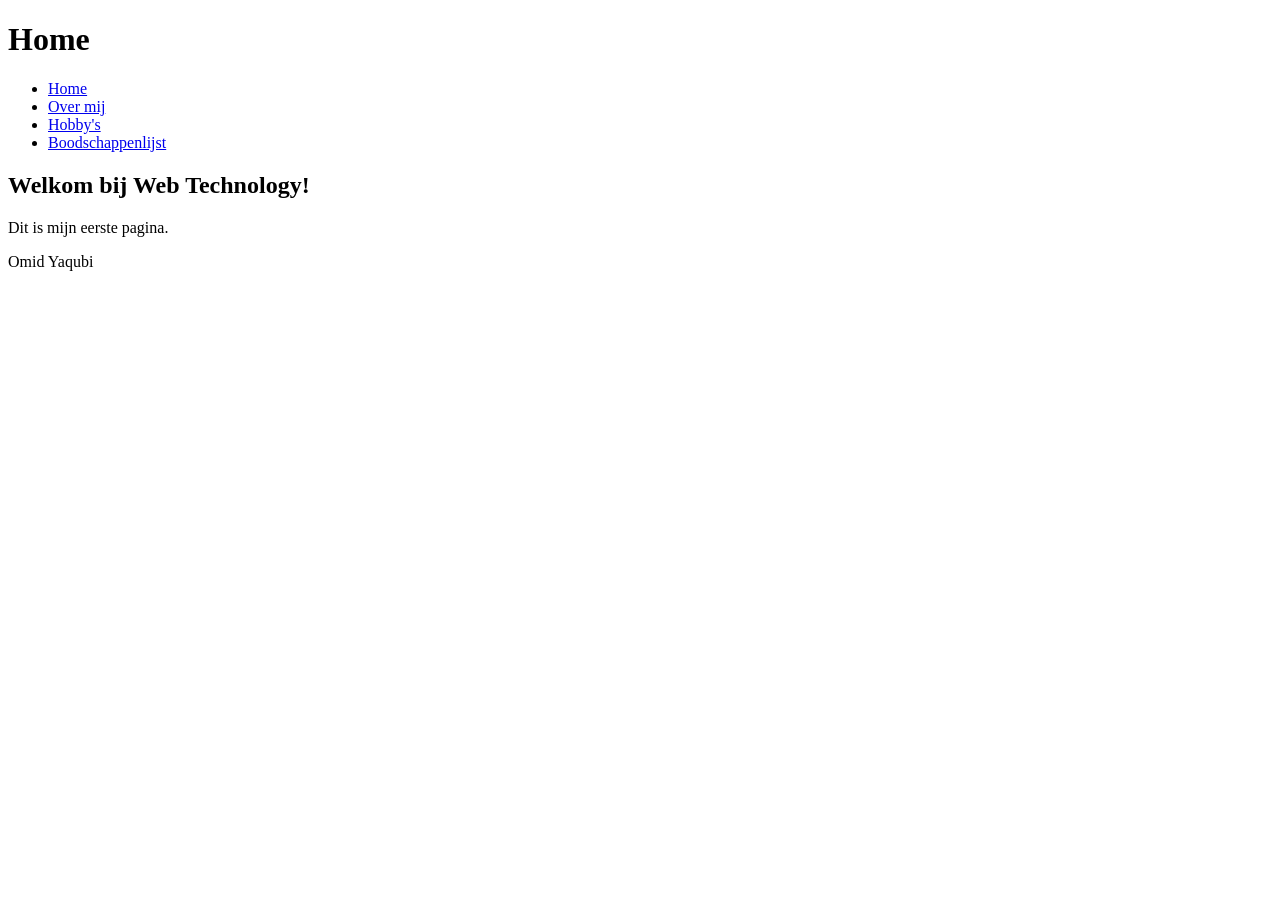
<file: labo-01/index.html>
<!DOCTYPE html>
<html lang="en">

<head>
    <meta charset="UTF-8">
    <meta name="viewport" content="width=device-width, initial-scale=1.0">
    <title>Mijn eerste pagina</title>
</head>

<body>
     <header>
        <h1>Home</h1>
        <nav>
            <ul>
                <li><a href="index.html">Home</a></li>
                <li><a href="over-mij.html">Over mij</a></li>
                <li><a href="hobby.html">Hobby's</a></li>
                <li><a href="boodschappen.html">Boodschappenlijst</a></li>
            </ul>
        </nav>
    </header>

    <h2>Welkom bij Web Technology!</h2>
    <p>Dit is mijn eerste pagina.</p>

    <footer>
        <p>Omid Yaqubi</p>
    </footer>
</body>

</html>
</file>
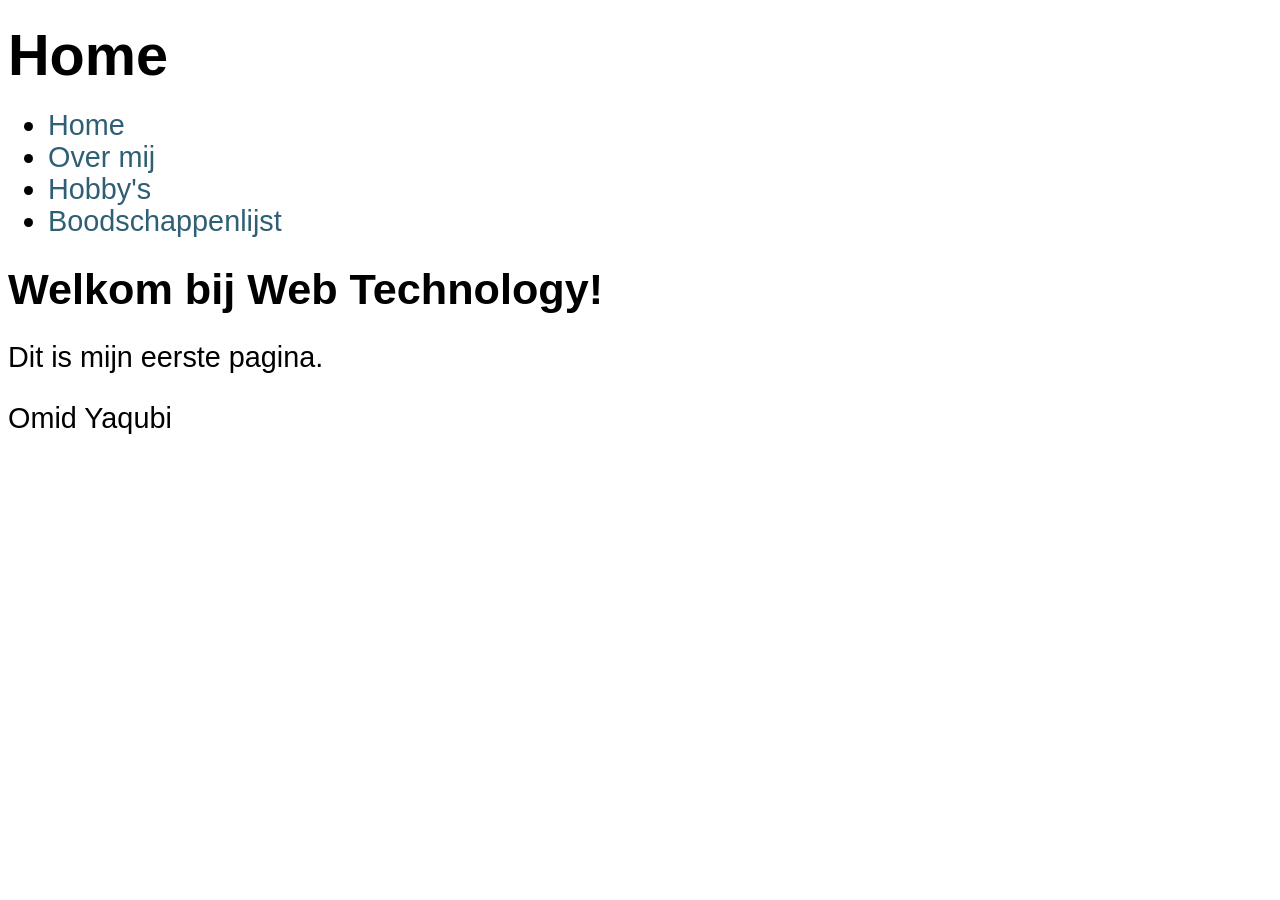
<file: site/index.html>
<!DOCTYPE html>
<html lang="en">

<head>
    <meta charset="UTF-8">
    <meta name="viewport" content="width=device-width, initial-scale=1.0">
    <link rel="stylesheet" href="css/stijl.css">
    <title>Mijn eerste pagina</title>
</head>

<body>
     <header>
        <h1>Home</h1>
        <nav>
            <ul>
                <li><a href="index.html">Home</a></li>
                <li><a href="over-mij.html">Over mij</a></li>
                <li><a href="hobby.html">Hobby's</a></li>
                <li><a href="boodschappen.html">Boodschappenlijst</a></li>
            </ul>
        </nav>
    </header>

    <h2>Welkom bij Web Technology!</h2>
    <p>Dit is mijn eerste pagina.</p>

    <footer>
        <p>Omid Yaqubi</p>
    </footer>
</body>

</html>
</file>
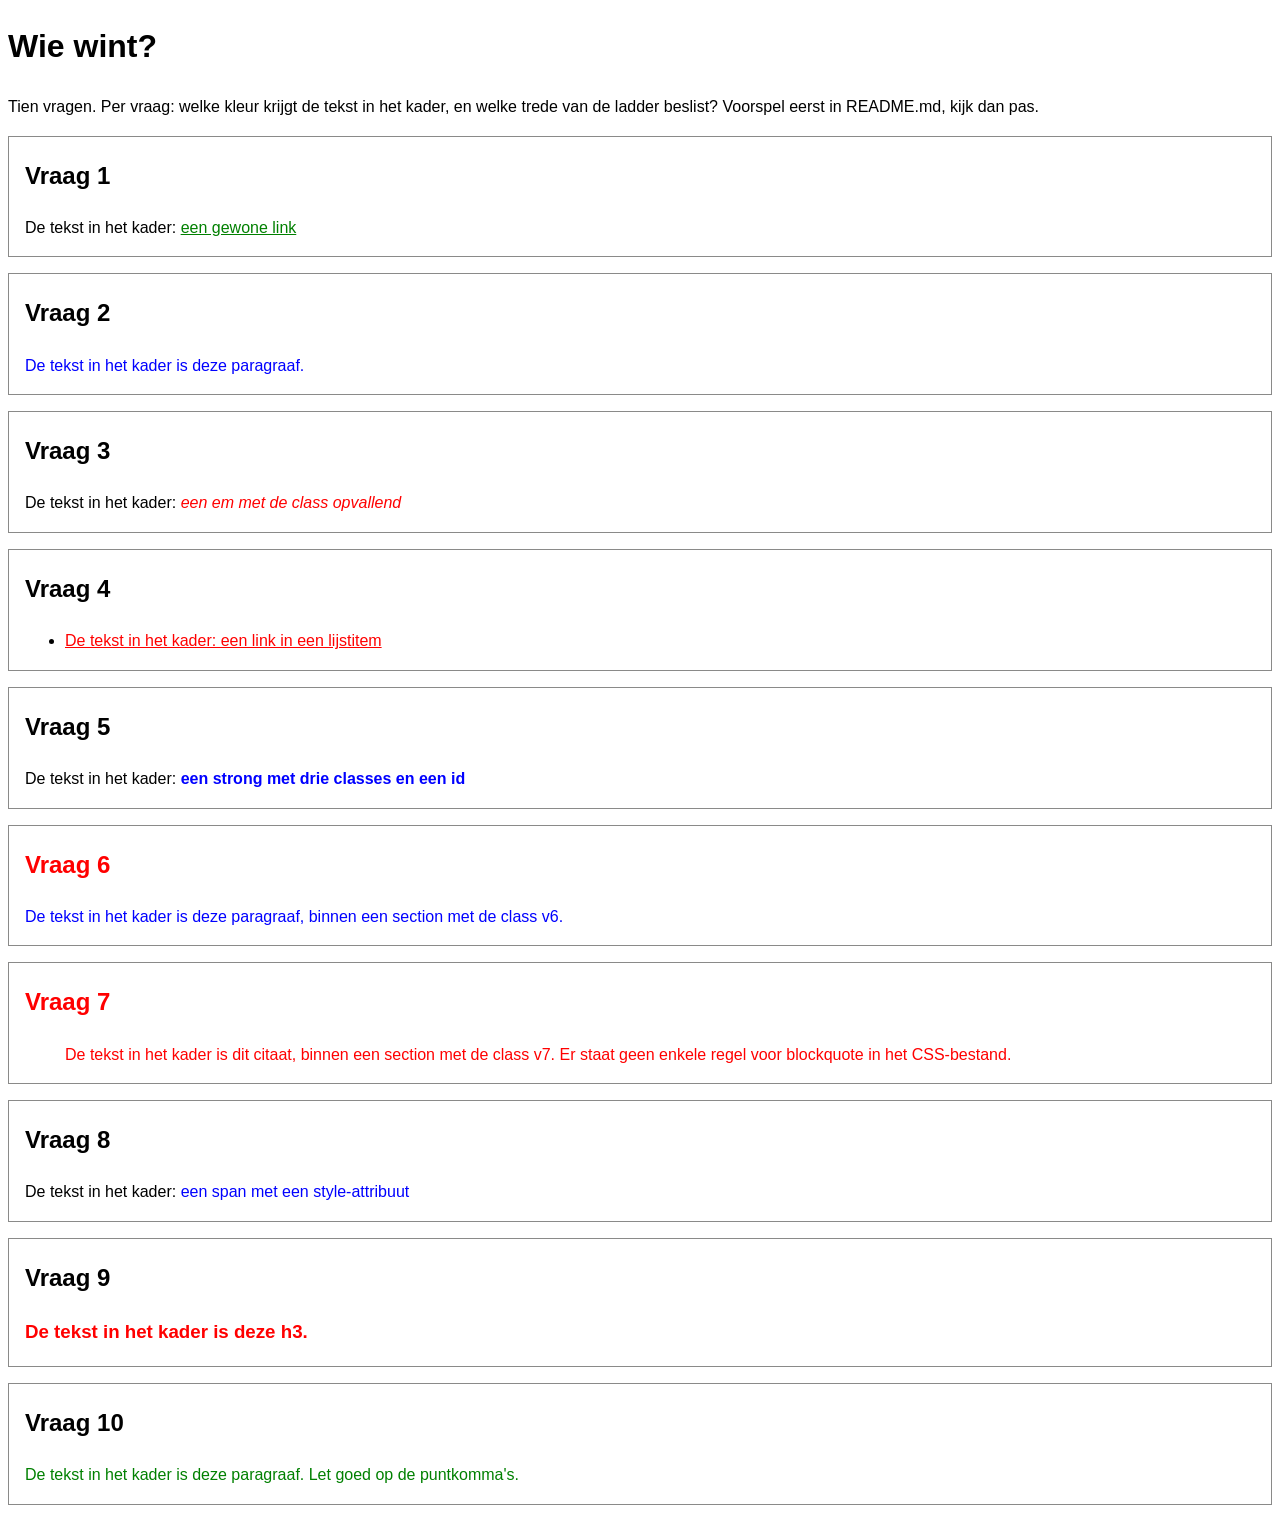
<file: labo-02/cascade/index.html>
<!-- index.html - oefening 3: voorspel, dan kijk. Wijzig dit bestand niet. -->
<!doctype html>
<html lang="nl">
  <head>
    <meta charset="utf-8">
    <meta name="viewport" content="width=device-width, initial-scale=1">
    <title>Wie wint? Tien vragen over de cascade</title>
    <link rel="stylesheet" href="css/stijl.css">
  </head>
  <body>
    <h1>Wie wint?</h1>
    <p>Tien vragen. Per vraag: welke kleur krijgt de tekst in het kader, en welke trede van de ladder beslist? Voorspel eerst in README.md, kijk dan pas.</p>

    <section class="vraag v1">
      <h2>Vraag 1</h2>
      <p>De tekst in het kader: <a href="#">een gewone link</a></p>
    </section>

    <section class="vraag v2">
      <h2>Vraag 2</h2>
      <p class="v2-tekst">De tekst in het kader is deze paragraaf.</p>
    </section>

    <section class="vraag v3">
      <h2>Vraag 3</h2>
      <p>De tekst in het kader: <em class="opvallend">een em met de class opvallend</em></p>
    </section>

    <section class="vraag v4">
      <h2>Vraag 4</h2>
      <ul>
        <li><a href="#">De tekst in het kader: een link in een lijstitem</a></li>
      </ul>
    </section>

    <section class="vraag v5">
      <h2>Vraag 5</h2>
      <p>De tekst in het kader: <strong class="een twee drie" id="v5-tekst">een strong met drie classes en een id</strong></p>
    </section>

    <section class="vraag v6">
      <h2>Vraag 6</h2>
      <p class="v6-tekst">De tekst in het kader is deze paragraaf, binnen een section met de class v6.</p>
    </section>

    <section class="vraag v7">
      <h2>Vraag 7</h2>
      <blockquote>De tekst in het kader is dit citaat, binnen een section met de class v7. Er staat geen enkele regel voor blockquote in het CSS-bestand.</blockquote>
    </section>

    <section class="vraag v8">
      <h2>Vraag 8</h2>
      <p>De tekst in het kader: <span class="v8-tekst" style="color: blue">een span met een style-attribuut</span></p>
    </section>

    <section class="vraag v9">
      <h2>Vraag 9</h2>
      <h3 class="v9-tekst">De tekst in het kader is deze h3.</h3>
    </section>

    <section class="vraag v10">
      <h2>Vraag 10</h2>
      <p class="v10-tekst">De tekst in het kader is deze paragraaf. Let goed op de puntkomma's.</p>
    </section>
  </body>
</html>
</file>
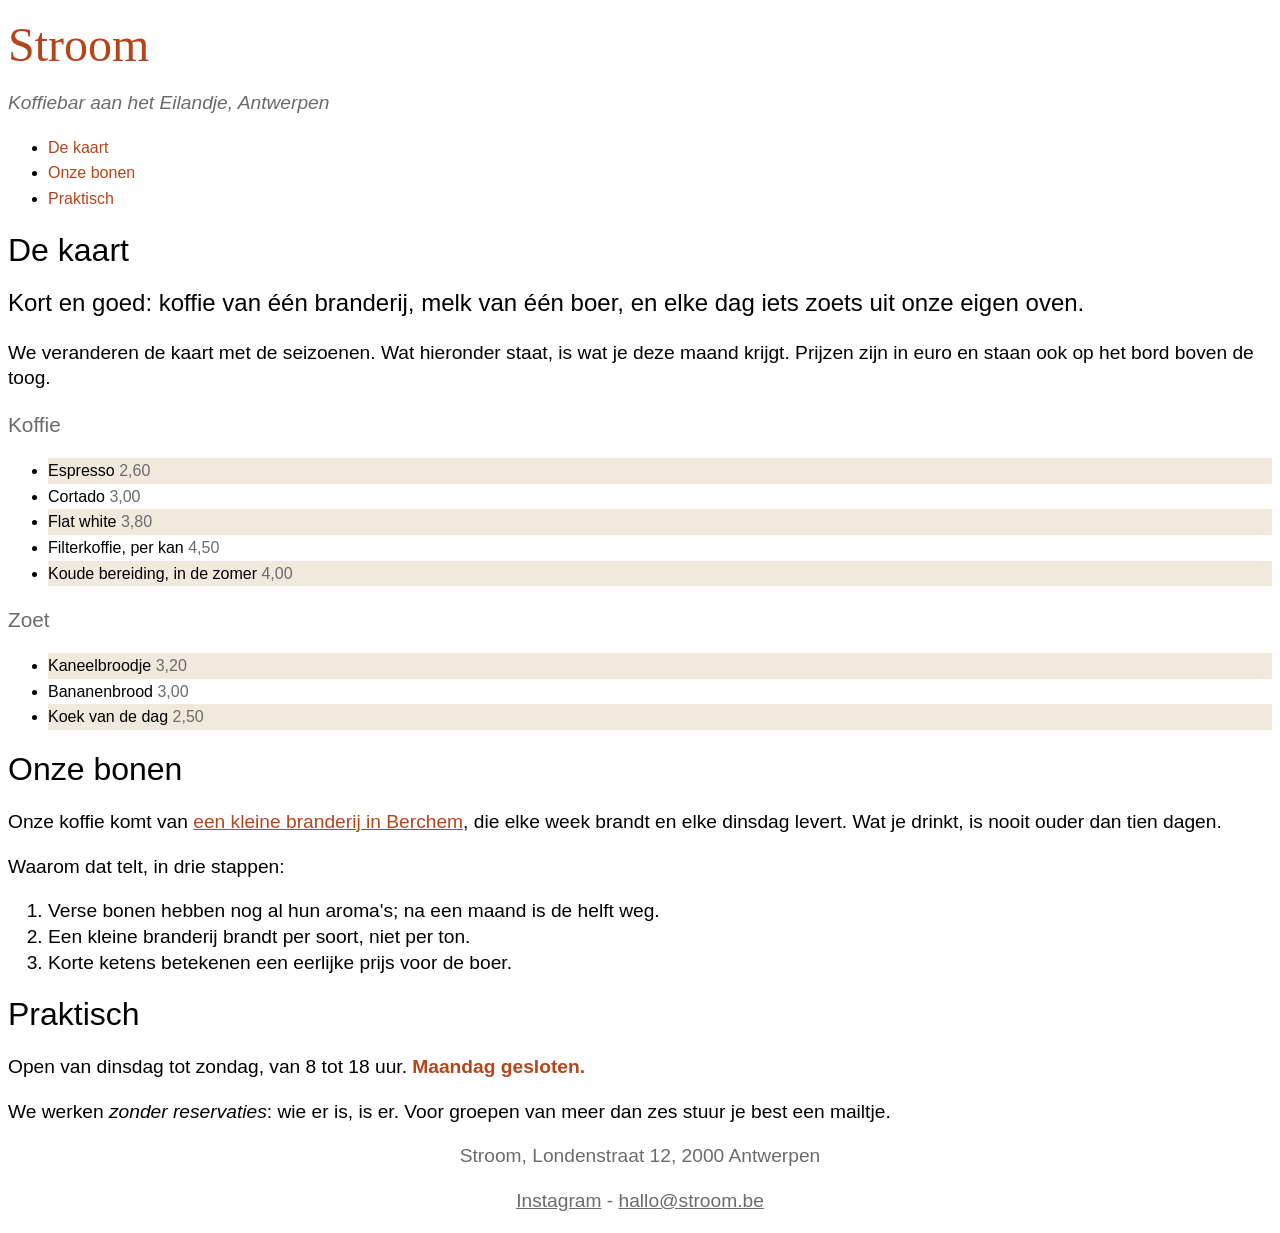
<file: labo-02/nabouw/index.html>
<!-- index.html - nabouw labo 2. Dit bestand mag je NIET wijzigen: geen class erbij, geen element verplaatst, geen style-attribuut. Jij schrijft css/stijl.css. -->
<!--
  Wat het screenshot niet kan tonen (hover en focus):
  - links in de navigatie: accentkleur, vet, geen onderstreping;
    bij hover en focus: inktkleur en onderstreept
  - links in main: accentkleur, onderstreept;
    bij hover en focus: papierkleur op een achtergrond in de accentkleur
  - links in de footer: gedempte kleur; bij hover en focus: accentkleur
-->
<!doctype html>
<html lang="nl">
  <head>
    <meta charset="utf-8">
    <meta name="viewport" content="width=device-width, initial-scale=1">
    <title>Stroom - koffiebar aan het Eilandje</title>
    <link rel="stylesheet" href="css/stijl.css">
  </head>
  <body>
    <header>
      <h1>Stroom</h1>
      <p class="slogan">Koffiebar aan het Eilandje, Antwerpen</p>
      <nav>
        <ul>
          <li><a href="#kaart">De kaart</a></li>
          <li><a href="#bonen">Onze bonen</a></li>
          <li><a href="#praktisch">Praktisch</a></li>
        </ul>
      </nav>
    </header>

    <main>
      <article>
        <h2 id="kaart">De kaart</h2>
        <p class="intro">Kort en goed: koffie van één branderij, melk van één boer, en elke dag iets zoets uit onze eigen oven.</p>
        <p>We veranderen de kaart met de seizoenen. Wat hieronder staat, is wat je deze maand krijgt. Prijzen zijn in euro en staan ook op het bord boven de toog.</p>

        <h3>Koffie</h3>
        <ul class="kaart">
          <li>Espresso <span class="prijs">2,60</span></li>
          <li>Cortado <span class="prijs">3,00</span></li>
          <li>Flat white <span class="prijs">3,80</span></li>
          <li>Filterkoffie, per kan <span class="prijs">4,50</span></li>
          <li>Koude bereiding, in de zomer <span class="prijs">4,00</span></li>
        </ul>

        <h3>Zoet</h3>
        <ul class="kaart">
          <li>Kaneelbroodje <span class="prijs">3,20</span></li>
          <li>Bananenbrood <span class="prijs">3,00</span></li>
          <li>Koek van de dag <span class="prijs">2,50</span></li>
        </ul>

        <h2 id="bonen">Onze bonen</h2>
        <p>Onze koffie komt van <a href="https://www.example.be">een kleine branderij in Berchem</a>, die elke week brandt en elke dinsdag levert. Wat je drinkt, is nooit ouder dan tien dagen.</p>
        <p>Waarom dat telt, in drie stappen:</p>
        <ol>
          <li>Verse bonen hebben nog al hun aroma's; na een maand is de helft weg.</li>
          <li>Een kleine branderij brandt per soort, niet per ton.</li>
          <li>Korte ketens betekenen een eerlijke prijs voor de boer.</li>
        </ol>

        <h2 id="praktisch">Praktisch</h2>
        <p>Open van dinsdag tot zondag, van 8 tot 18 uur. <strong>Maandag gesloten.</strong></p>
        <p>We werken <em>zonder reservaties</em>: wie er is, is er. Voor groepen van meer dan zes stuur je best een mailtje.</p>
      </article>
    </main>

    <footer>
      <p>Stroom, Londenstraat 12, 2000 Antwerpen</p>
      <p><a href="https://www.instagram.com">Instagram</a> - <a href="mailto:hallo@stroom.be">hallo@stroom.be</a></p>
    </footer>
  </body>
</html>
</file>
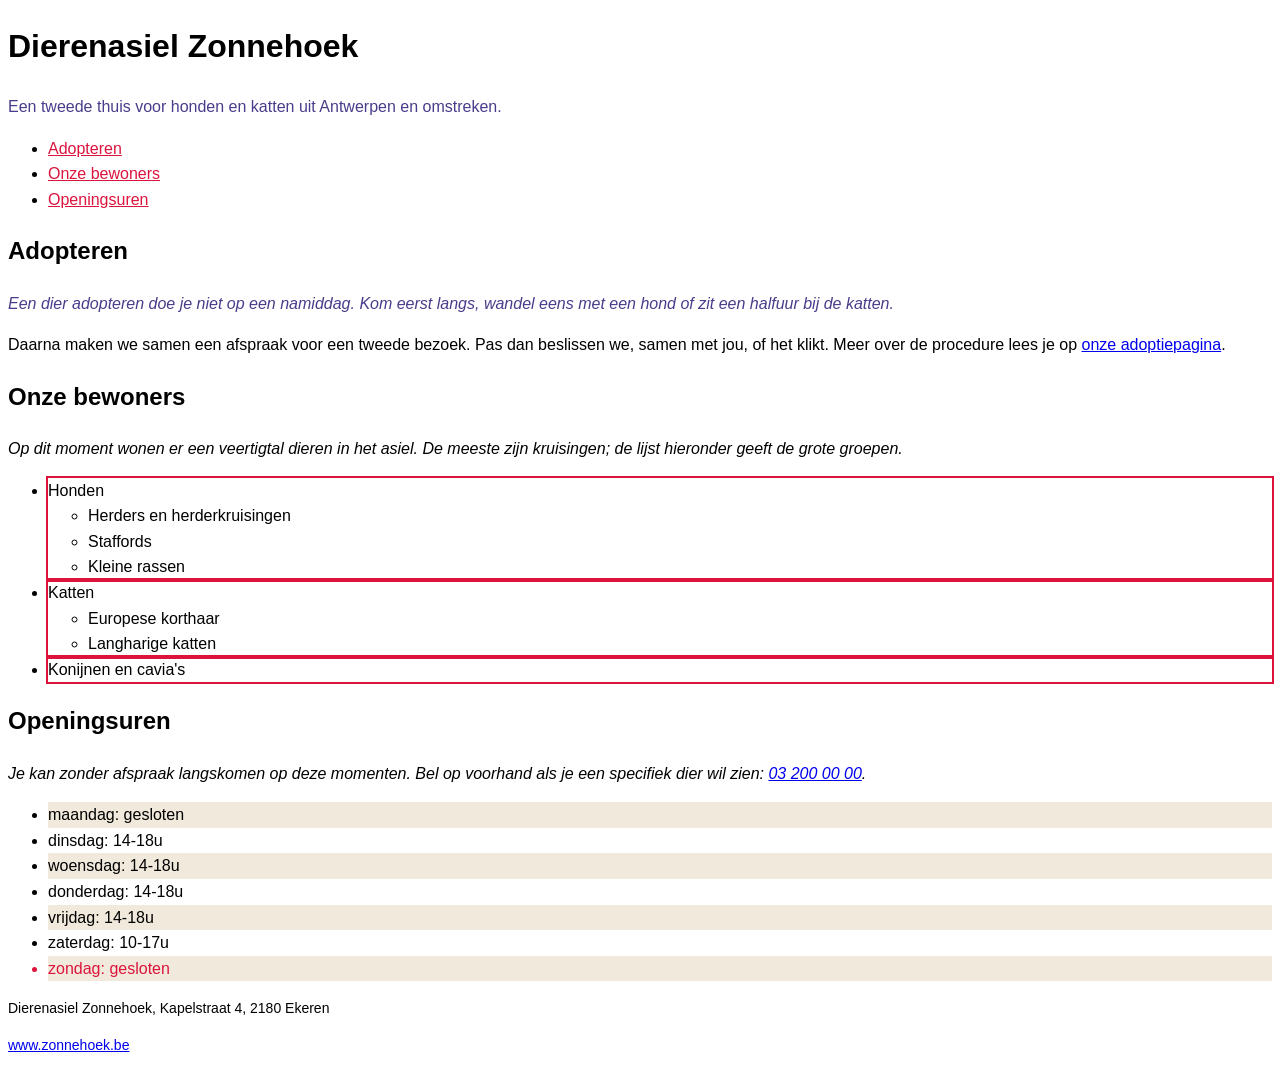
<file: labo-02/selectors/index.html>
<!-- index.html - oefening 2: selectors. Wijzig dit bestand niet; alles wat je nodig hebt, staat erin. -->
<!doctype html>
<html lang="nl">
  <head>
    <meta charset="utf-8">
    <meta name="viewport" content="width=device-width, initial-scale=1">
    <title>Dierenasiel Zonnehoek</title>
    <link rel="stylesheet" href="css/stijl.css">
  </head>
  <body>
    <header>
      <h1>Dierenasiel Zonnehoek</h1>
      <p class="slogan">Een tweede thuis voor honden en katten uit Antwerpen en omstreken.</p>
      <nav>
        <ul>
          <li><a href="#adopteren">Adopteren</a></li>
          <li><a href="#rassen">Onze bewoners</a></li>
          <li><a href="#uren">Openingsuren</a></li>
        </ul>
      </nav>
    </header>

    <main>
      <article>
        <h2 id="adopteren">Adopteren</h2>
        <p class="intro">Een dier adopteren doe je niet op een namiddag. Kom eerst langs, wandel eens met een hond of zit een halfuur bij de katten.</p>
        <p>Daarna maken we samen een afspraak voor een tweede bezoek. Pas dan beslissen we, samen met jou, of het klikt. Meer over de procedure lees je op <a href="https://www.zonnehoek.be/adoptie">onze adoptiepagina</a>.</p>

        <h2 id="rassen">Onze bewoners</h2>
        <p>Op dit moment wonen er een veertigtal dieren in het asiel. De meeste zijn kruisingen; de lijst hieronder geeft de grote groepen.</p>
        <ul class="rassen">
          <li>Honden
            <ul>
              <li>Herders en herderkruisingen</li>
              <li>Staffords</li>
              <li>Kleine rassen</li>
            </ul>
          </li>
          <li>Katten
            <ul>
              <li>Europese korthaar</li>
              <li>Langharige katten</li>
            </ul>
          </li>
          <li>Konijnen en cavia's</li>
        </ul>

        <h2 id="uren">Openingsuren</h2>
        <p>Je kan zonder afspraak langskomen op deze momenten. Bel op voorhand als je een specifiek dier wil zien: <a href="tel:+3232000000">03 200 00 00</a>.</p>
        <ul class="uren">
          <li>maandag: gesloten</li>
          <li>dinsdag: 14-18u</li>
          <li>woensdag: 14-18u</li>
          <li>donderdag: 14-18u</li>
          <li>vrijdag: 14-18u</li>
          <li>zaterdag: 10-17u</li>
          <li>zondag: gesloten</li>
        </ul>
      </article>
    </main>

    <footer>
      <p>Dierenasiel Zonnehoek, Kapelstraat 4, 2180 Ekeren</p>
      <p><a href="https://www.zonnehoek.be">www.zonnehoek.be</a></p>
    </footer>
  </body>
</html>
</file>
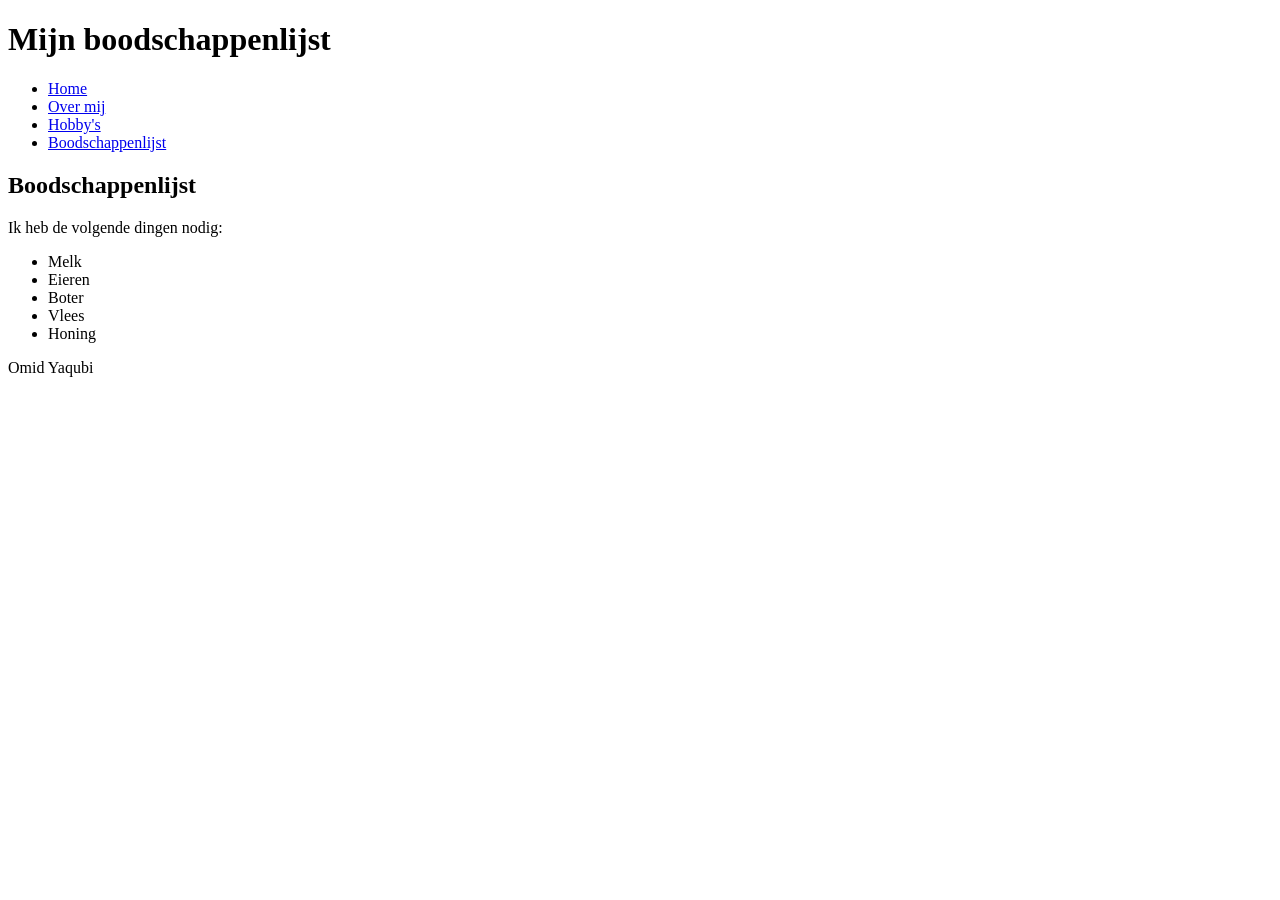
<file: labo-01/boodschappen.html>
<!DOCTYPE html>
<html lang="en">

<head>
    <meta charset="UTF-8">
    <meta name="viewport" content="width=device-width, initial-scale=1.0">
    <title>Mijn boodschappenlijst</title>
</head>

<body>
    <header>
        <h1>Mijn boodschappenlijst</h1>
        <nav>
            <ul>
                <li><a href="index.html">Home</a></li>
                <li><a href="over-mij.html">Over mij</a></li>
                <li><a href="hobby.html">Hobby's</a></li>
                <li><a href="boodschappen.html">Boodschappenlijst</a></li>
            </ul>
        </nav>
    </header>
    <main>
        <h2>Boodschappenlijst</h2>
        <p>Ik heb de volgende dingen nodig:</p>
        <ul>
            <li>Melk</li>
            <li>Eieren</li>
            <li>Boter</li>
            <li>Vlees</li>
            <li>Honing</li>
        </ul>
    </main>
    <footer>
        <p>Omid Yaqubi</p>
    </footer>
</body>

</html>
</file>
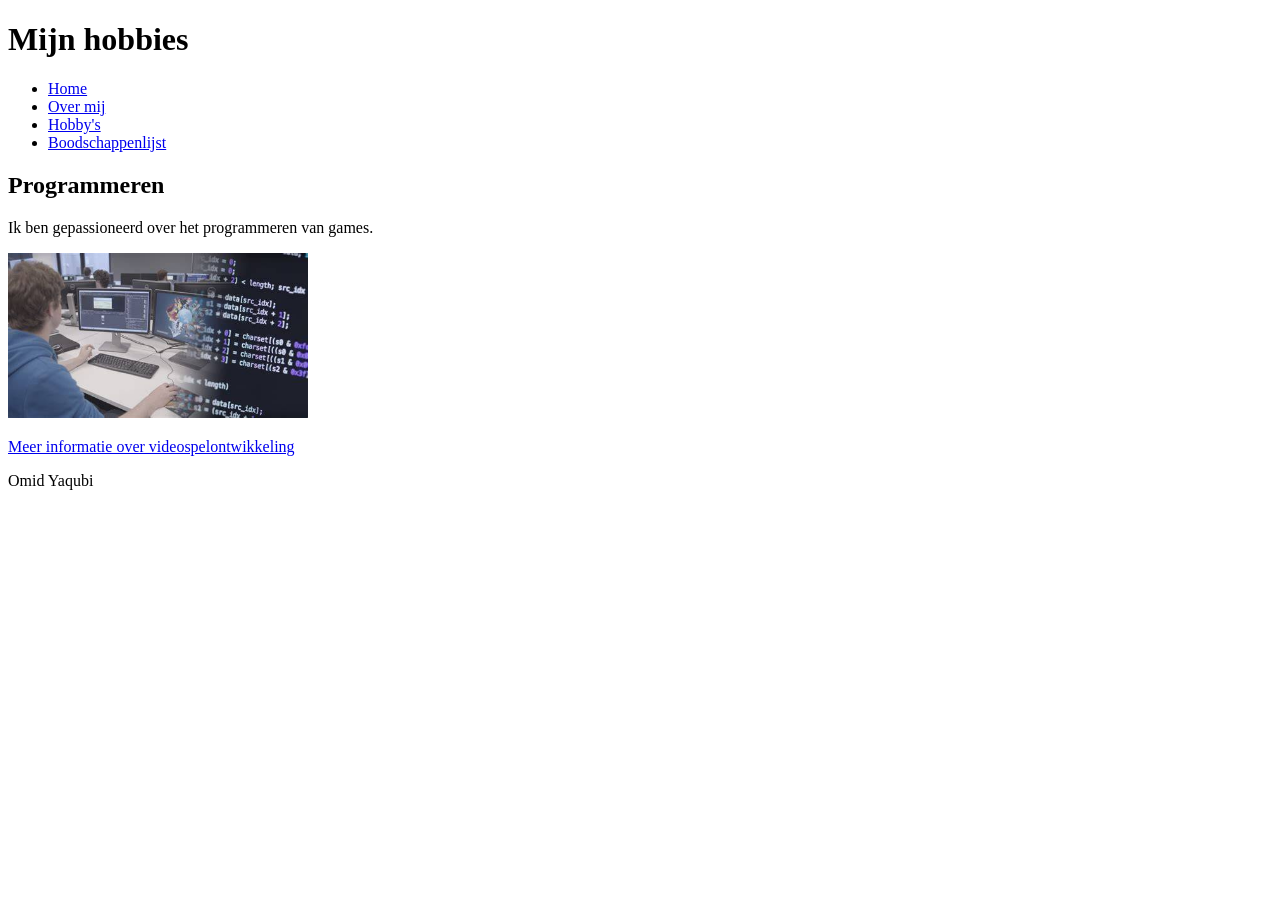
<file: labo-01/hobby.html>
<!DOCTYPE html>
<html lang="en">

<head>
    <meta charset="UTF-8">
    <meta name="viewport" content="width=device-width, initial-scale=1.0">
    <title>Mijn hobbies</title>
</head>

<body>
    <header>
        <h1>Mijn hobbies</h1>
        <nav>
            <ul>
                <li><a href="index.html">Home</a></li>
                <li><a href="over-mij.html">Over mij</a></li>
                <li><a href="hobby.html">Hobby's</a></li>
                <li><a href="boodschappen.html">Boodschappenlijst</a></li>
            </ul>
        </nav>
    </header>
    <main>
        <h2>Programmeren</h2>
        <p>Ik ben gepassioneerd over het programmeren van games.</p>
        <img src="afbeeldingen/programming.jpg" alt="Programmeren" width="300">
        <p><a href="https://en.wikipedia.org/wiki/Video_game_development">Meer informatie over videospelontwikkeling</a></p>
    </main>
    <footer>
        <p>Omid Yaqubi</p>
    </footer>
</body>

</html>
</file>
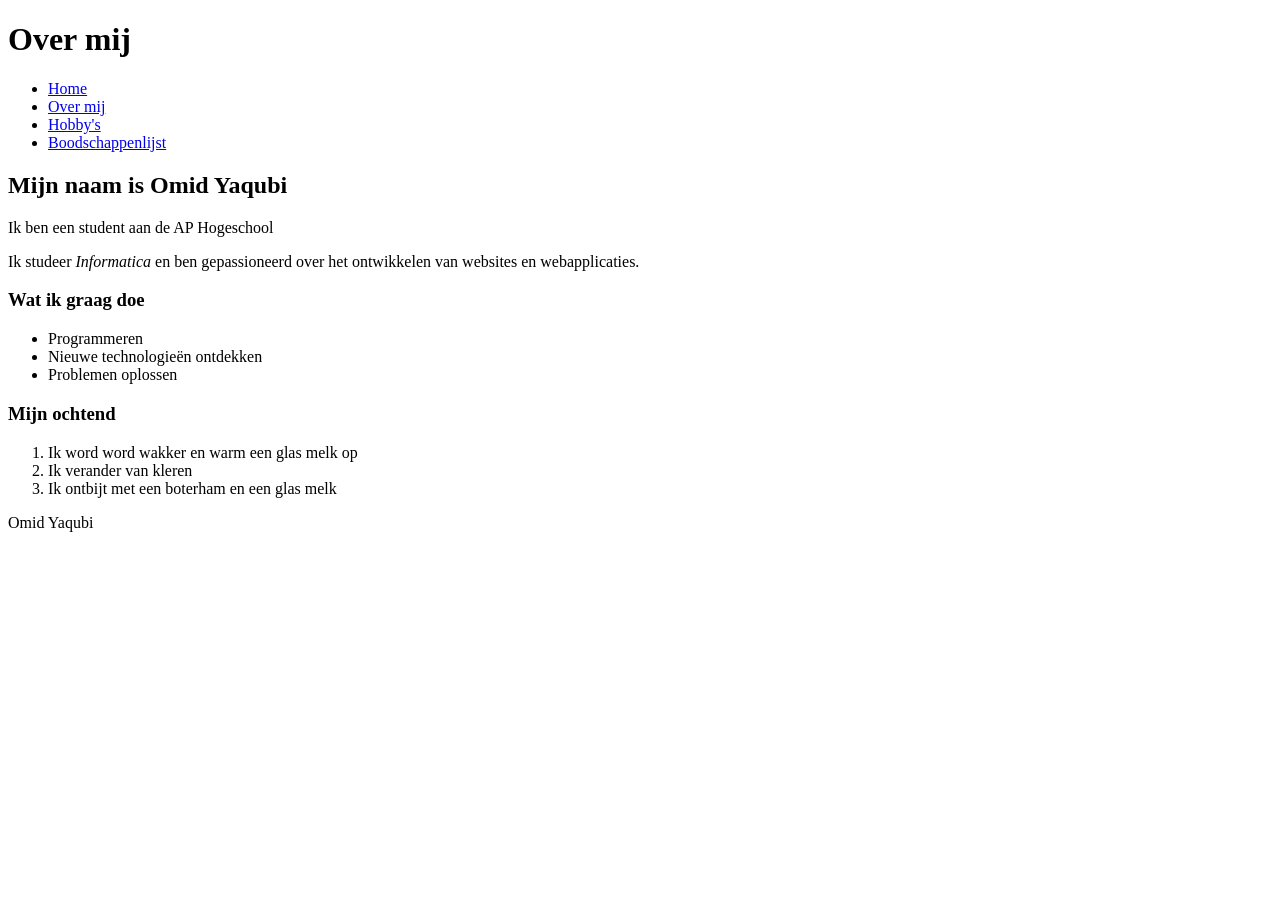
<file: labo-01/over-mij.html>
<!-- header: Het <header> HTML-element staat voor inleidende inhoud, meestal een groep inleidende of navigatiehulpmiddelen -->
<!-- nav: Het <nav> HTML-element vertegenwoordigt een sectie van een pagina die bedoeld is om navigatielinks te bieden, hetzij binnen het huidige document of naar andere documenten. -->
<!-- main: Het <main> HTML-element bevat de hoofdinhoud van een document of sectie. -->
<!-- footer: Het <footer> HTML-element vertegenwoordigt een voettekst-->
<!-- article: Het <article> HTML-element vertegenwoordigt een zelfstandig onderdeel van inhoud dat logisch onafhankelijk is van de rest van de pagina. -->
<!-- aside: Het <aside> HTML-element vertegenwoordigt een stuk inhoud dat onafhankelijk is van de hoofdinhoud, meestal gebruikt voor sidebars -->
<!-- a: Het <a> HTML-element vertegenwoordigt een hyperlink -->
<!-- img: Het <img> HTML-element vertegenwoordigt een afbeelding -->


<!DOCTYPE html>
<html lang="en">

<head>
    <meta charset="utf-8">
    <meta name="viewport" content="width=device-width, initial-scale=1.0">
    <title>Over mij</title>
</head>

<body>
     <header>
        <h1>Over mij</h1>
        <nav>
            <ul>
                <li><a href="index.html">Home</a></li>
                <li><a href="over-mij.html">Over mij</a></li>
                <li><a href="hobby.html">Hobby's</a></li>
                <li><a href="boodschappen.html">Boodschappenlijst</a></li>
            </ul>
        </nav>
    </header>
    
    <h2>Mijn naam is <strong>Omid Yaqubi</strong></h2>
    <p>Ik ben een student aan de AP Hogeschool</p>
    <p>Ik studeer <em>Informatica</em> en ben gepassioneerd over het ontwikkelen van websites en webapplicaties.</p>

    <h3>Wat ik graag doe</h3>
    <ul>
        <li>Programmeren</li>
        <li>Nieuwe technologieën ontdekken</li>
        <li>Problemen oplossen</li>
    </ul>

    <h3>Mijn ochtend</h3>
    <ol>
        <li>Ik word word wakker en warm een glas melk op</li>
        <li>Ik verander van kleren</li>
        <li>Ik ontbijt met een boterham en een glas melk</li>
    </ol>

    <footer>
        <p>Omid Yaqubi</p>
    </footer>
</body>
</file>
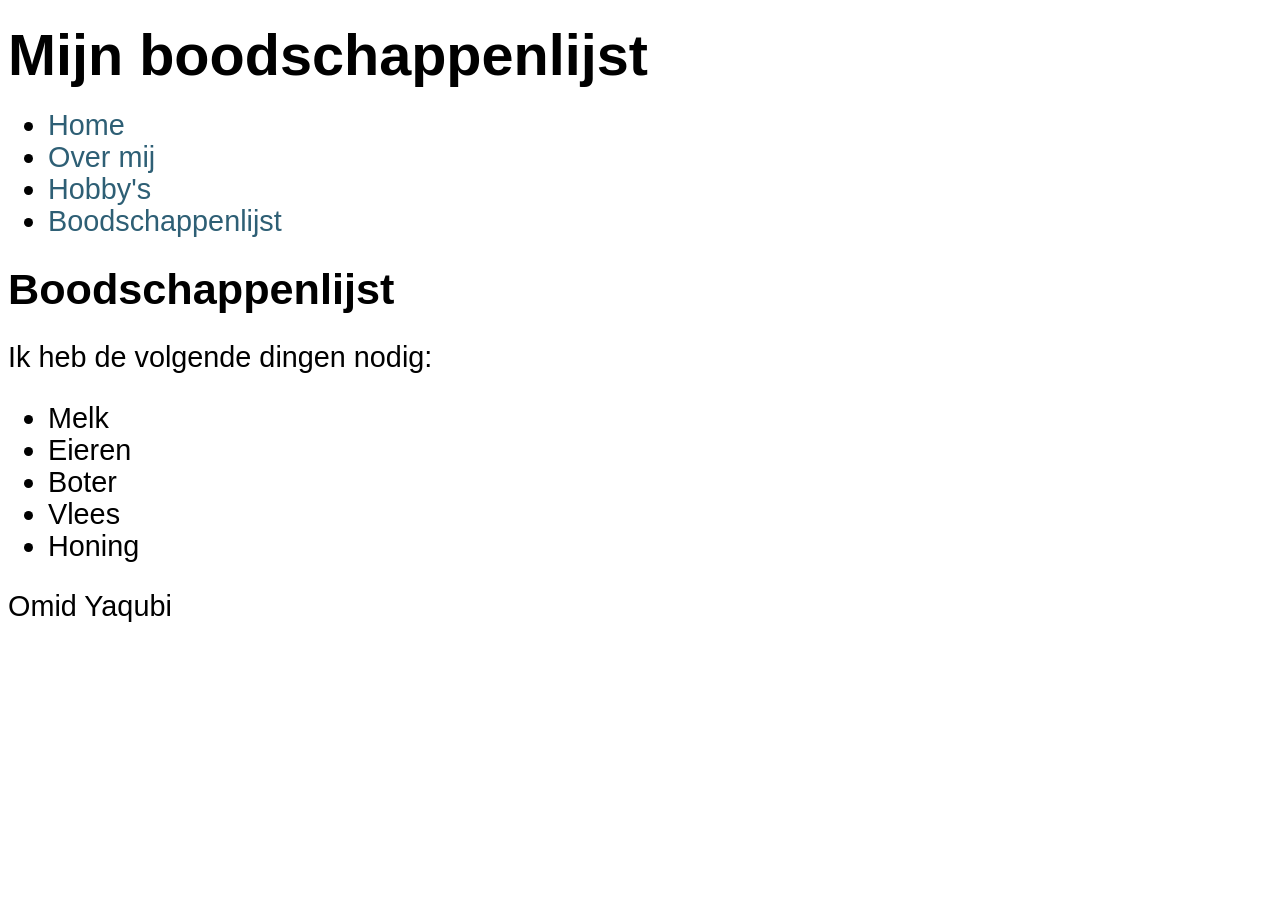
<file: site/boodschappen.html>
<!DOCTYPE html>
<html lang="en">

<head>
    <meta charset="UTF-8">
    <meta name="viewport" content="width=device-width, initial-scale=1.0">
    <link rel="stylesheet" href="css/stijl.css">
    <title>Mijn boodschappenlijst</title>
</head>

<body>
    <header>
        <h1>Mijn boodschappenlijst</h1>
        <nav>
            <ul>
                <li><a href="index.html">Home</a></li>
                <li><a href="over-mij.html">Over mij</a></li>
                <li><a href="hobby.html">Hobby's</a></li>
                <li><a href="boodschappen.html">Boodschappenlijst</a></li>
            </ul>
        </nav>
    </header>
    <main>
        <h2>Boodschappenlijst</h2>
        <p>Ik heb de volgende dingen nodig:</p>
        <ul>
            <li>Melk</li>
            <li>Eieren</li>
            <li>Boter</li>
            <li>Vlees</li>
            <li>Honing</li>
        </ul>
    </main>
    <footer>
        <p>Omid Yaqubi</p>
    </footer>
</body>

</html>
</file>
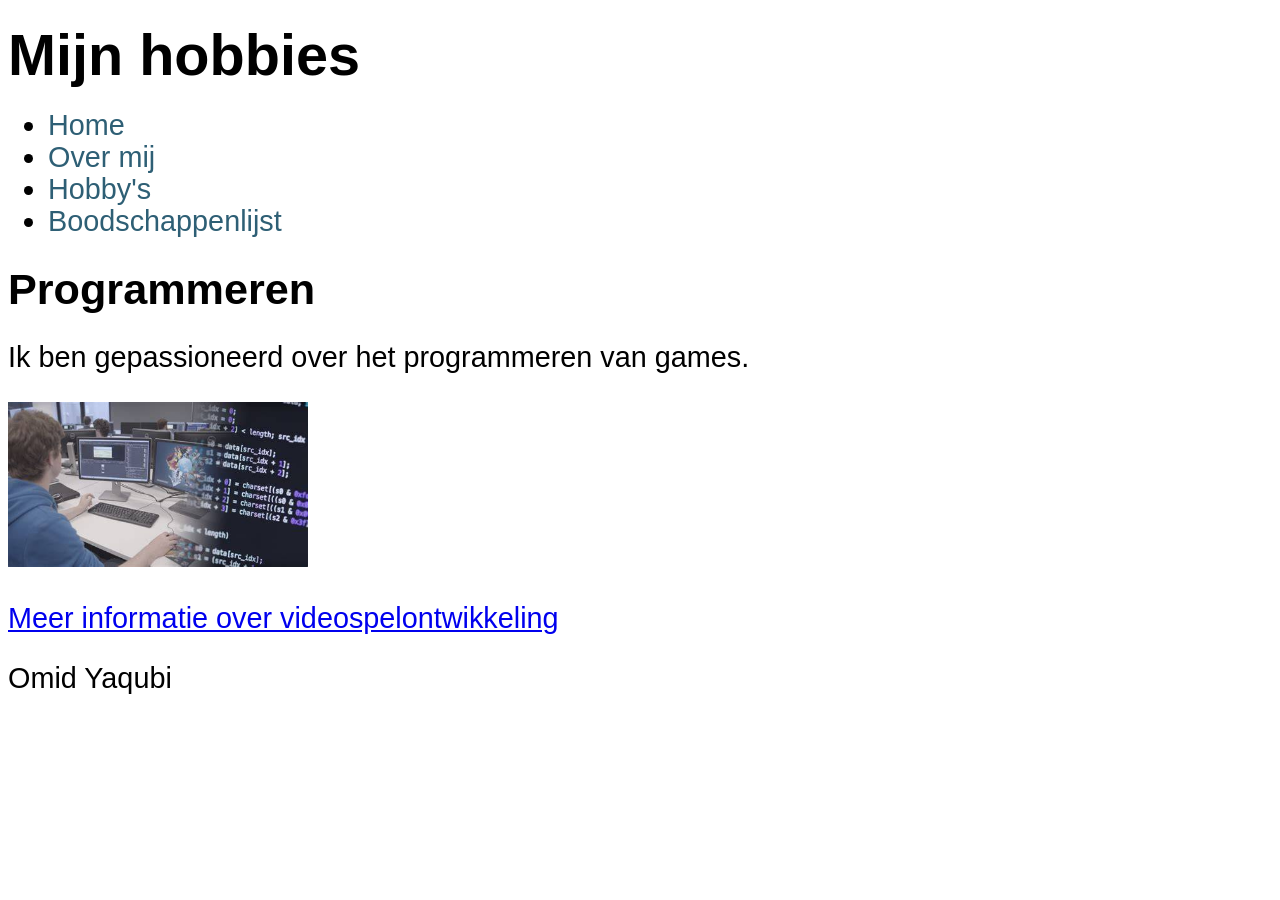
<file: site/hobby.html>
<!DOCTYPE html>
<html lang="en">

<head>
    <meta charset="UTF-8">
    <meta name="viewport" content="width=device-width, initial-scale=1.0">
    <link rel="stylesheet" href="css/stijl.css">
    <title>Mijn hobbies</title>
</head>

<body>
    <header>
        <h1>Mijn hobbies</h1>
        <nav>
            <ul>
                <li><a href="index.html">Home</a></li>
                <li><a href="over-mij.html">Over mij</a></li>
                <li><a href="hobby.html">Hobby's</a></li>
                <li><a href="boodschappen.html">Boodschappenlijst</a></li>
            </ul>
        </nav>
    </header>
    <main>
        <h2>Programmeren</h2>
        <p>Ik ben gepassioneerd over het programmeren van games.</p>
        <img src="afbeeldingen/programming.jpg" alt="Programmeren" width="300">
        <p><a href="https://en.wikipedia.org/wiki/Video_game_development">Meer informatie over videospelontwikkeling</a></p>
    </main>
    <footer>
        <p>Omid Yaqubi</p>
    </footer>
</body>

</html>
</file>
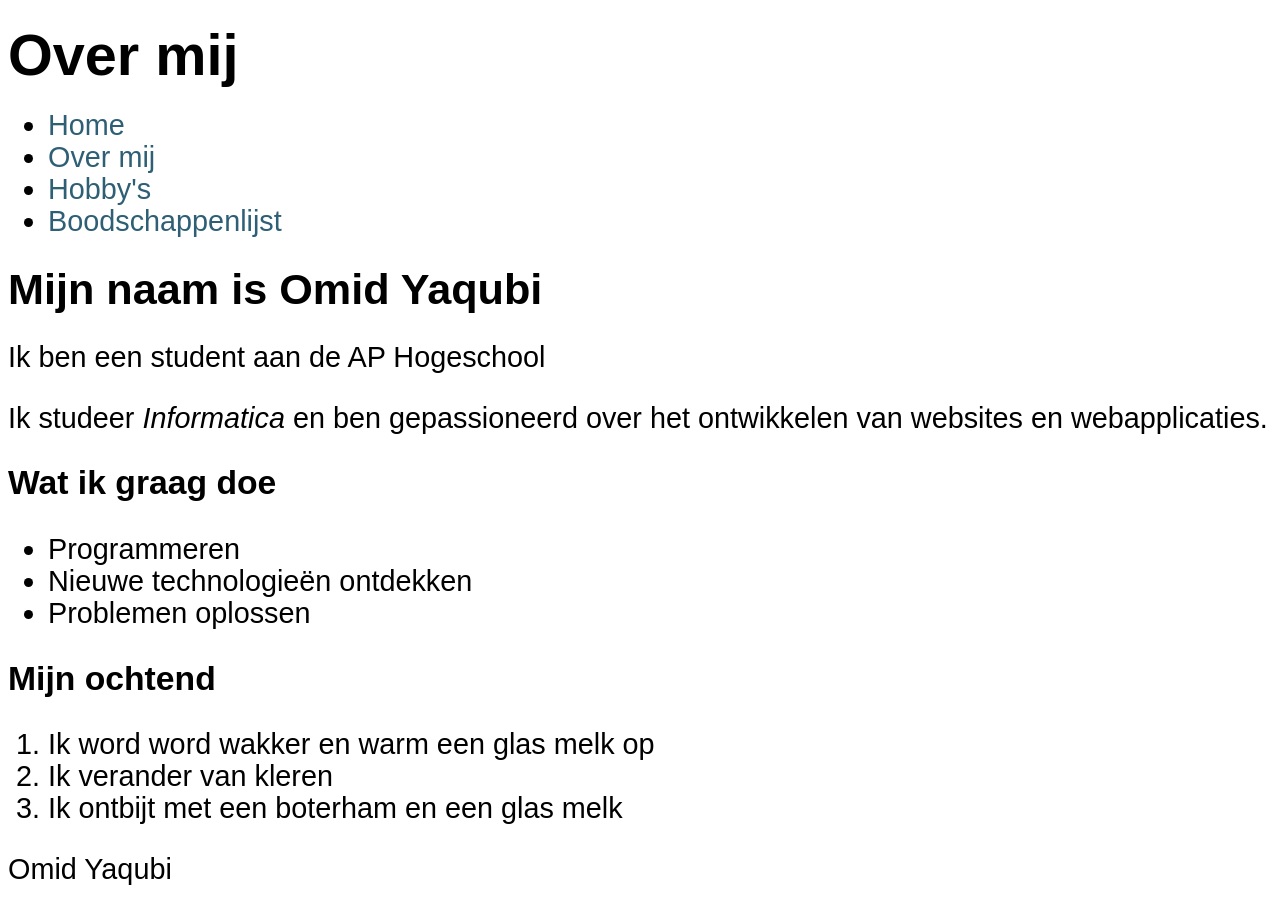
<file: site/over-mij.html>
<!-- header: Het <header> HTML-element staat voor inleidende inhoud, meestal een groep inleidende of navigatiehulpmiddelen -->
<!-- nav: Het <nav> HTML-element vertegenwoordigt een sectie van een pagina die bedoeld is om navigatielinks te bieden, hetzij binnen het huidige document of naar andere documenten. -->
<!-- main: Het <main> HTML-element bevat de hoofdinhoud van een document of sectie. -->
<!-- footer: Het <footer> HTML-element vertegenwoordigt een voettekst-->
<!-- article: Het <article> HTML-element vertegenwoordigt een zelfstandig onderdeel van inhoud dat logisch onafhankelijk is van de rest van de pagina. -->
<!-- aside: Het <aside> HTML-element vertegenwoordigt een stuk inhoud dat onafhankelijk is van de hoofdinhoud, meestal gebruikt voor sidebars -->
<!-- a: Het <a> HTML-element vertegenwoordigt een hyperlink -->
<!-- img: Het <img> HTML-element vertegenwoordigt een afbeelding -->


<!DOCTYPE html>
<html lang="en">

<head>
    <meta charset="utf-8">
    <meta name="viewport" content="width=device-width, initial-scale=1.0">
    <link rel="stylesheet" href="css/stijl.css">
    <title>Over mij</title>
</head>

<body>
     <header>
        <h1>Over mij</h1>
        <nav>
            <ul>
                <li><a href="index.html">Home</a></li>
                <li><a href="over-mij.html">Over mij</a></li>
                <li><a href="hobby.html">Hobby's</a></li>
                <li><a href="boodschappen.html">Boodschappenlijst</a></li>
            </ul>
        </nav>
    </header>
    
    <h2>Mijn naam is <strong>Omid Yaqubi</strong></h2>
    <p>Ik ben een student aan de AP Hogeschool</p>
    <p>Ik studeer <em>Informatica</em> en ben gepassioneerd over het ontwikkelen van websites en webapplicaties.</p>

    <h3>Wat ik graag doe</h3>
    <ul>
        <li>Programmeren</li>
        <li>Nieuwe technologieën ontdekken</li>
        <li>Problemen oplossen</li>
    </ul>

    <h3>Mijn ochtend</h3>
    <ol>
        <li>Ik word word wakker en warm een glas melk op</li>
        <li>Ik verander van kleren</li>
        <li>Ik ontbijt met een boterham en een glas melk</li>
    </ol>

    <footer>
        <p>Omid Yaqubi</p>
    </footer>
</body>
</file>
<file: site/css/stijl.css>
:root {
    --accent: #2e5f75;
    --focus: #9e2d3c;

    --font: verdana, sans-serif;
    --drem: 1.8rem;
}

body {
    font-family: var(--font);
    line-height: var(--drem);
    font-size: var(--drem);
    line-height: 2rem;
}

nav ul li a{
    text-decoration: none;
    color: var(--accent);
}

nav ul li a:hover, nav ul li a:focus {
    text-decoration: none;
    color: var(--focus);
}
</file>
<file: labo-02/cascade/css/stijl.css>
/* stijl.css - oefening 3: voorspel, dan kijk. Wijzig dit bestand niet. */

/* Opmaak van de pagina zelf; doet niet mee in de vragen. */
body {
  font-family: Verdana, sans-serif;
  line-height: 1.6;
}

.vraag {
  border: 1px solid #8a8a89;
  padding: 0 1rem;
  margin-bottom: 1rem;
}

/* ---- vraag 1 ---- */
a {
  color: green;
}

/* ---- vraag 2 ---- */
.v2-tekst {
  color: red;
}

.v2-tekst {
  color: blue;
}

/* ---- vraag 3 ---- */
.opvallend {
  color: red;
}

em {
  color: blue;
}

/* ---- vraag 4 ---- */
.v4 > a {
  color: green;
}

.v4 a {
  color: red;
}

/* ---- vraag 5 ---- */
.een.twee.drie {
  color: red;
}

#v5-tekst {
  color: blue;
}

/* ---- vraag 6 ---- */
.v6 {
  color: red;
}

.v6-tekst {
  color: blue;
}

/* ---- vraag 7 ---- */
.v7 {
  color: red;
}

/* ---- vraag 8 ---- */
.v8-tekst {
  color: red;
}

/* ---- vraag 9 ---- */
h3 {
  color: red !important;
}

.v9-tekst {
  color: blue;
}

/* ---- vraag 10 ---- */
.v10-tekst {
  color: green;
  font-size: 1.5rem
  color: blue;
}
</file>
<file: labo-02/nabouw/css/stijl.css>
:root {
 --gedempt: #6b6b6b;
 --accent: #b5451b;
 --papier: #fbf7f0;
 --zebra: #f1e9dc;
 --inkt: #2b2b2b;

--font-heading: Georgia, serif;
--font-body: Verdana, sans-serif;

 --regelhoogte: 1.6rem;
}

body {
    font-family: var(--font-body);
}
* {
    font-weight: normal;
    line-height: var(--regelhoogte);
}
h1 {
    font-family: var(--font-heading);
    font-size: 3rem;
    color: var(--accent);
}
p {
    font-size: 1.2rem;
}
h2 {
    font-size: 2rem;
}
.slogan {
   font-style: italic;
   color: var(--gedempt);
}

header nav ul li a {
    text-decoration: none;
    color: var(--accent);
}

.intro {
    font-size: 1.5rem;
}

h3 {
    color: var(--gedempt);
    font-size: 1.3rem;
}

.kaart li:nth-child(odd) {
    background-color: var(--zebra);
}

.prijs {
    color: var(--gedempt);
}

ol {
    font-size: 1.2rem;
}
main a{
    color: var(--accent);
}

strong {
    color: var(--accent);
    font-weight: bold;
}

footer, footer a {
    text-align: center;
    color: var(--gedempt);
}
</file>
<file: labo-02/selectors/css/stijl.css>
/* stijl.css - oefening 2: selectors schrijven en lezen */

/* Schrijf onder elke opdracht de regel met de selector die precies die
   elementen raakt. Gebruik de declaratie die erbij staat, zodat je in de
   browser meteen ziet wat je raakte. Voeg niets toe aan index.html. */

body {
  font-family: Verdana, sans-serif;
  line-height: 1.6;
}

/* 1. alle links in de navigatie -> color: crimson; */
nav a {
  color: crimson;
}

/* 2. alleen de paragrafen in de footer -> font-size: 0.875rem; */
footer p {
  font-size: 0.875rem;
}

/* 3. alleen de lijstitems van het BUITENSTE niveau in de lijst met de class
      rassen (dus niet de items van de binnenlijsten) -> outline: 2px solid crimson;
      (outline tekent een kader rond precies het element dat je raakte; de
      property zelf komt in hoofdstuk 3) */

.rassen > li {
  outline: 2px solid crimson;
}
/* 4. de paragraaf die onmiddellijk na elke h2 komt -> font-style: italic; */
h2 + p {
  font-style: italic;
}

/* 5. elk oneven item in de lijst met openingsuren -> background-color: #f1e9dc; */
.uren li:nth-child(odd) {
  background-color: #f1e9dc;
}

/* 6. het laatste item in de lijst met openingsuren -> color: crimson; */
.uren li:last-child {
  color: crimson;
}

/* 7. de slogan en de intro tegelijk, in één regel -> color: darkslateblue; */
.slogan, .intro {
  color: darkslateblue;
}

/* 8. elke link in main wanneer de muis erover gaat OF wanneer ze focus heeft
      -> background-color: yellow; */
main a:hover, main a:focus {
  background-color: yellow;
}


/* ---- Lezen: welke elementen raken deze vijf selectors? Schrijf het antwoord
   in één zin per selector in README.md. Verander hier niets. ---- */

/* a. header nav ul li a */
/* b. article > p */
/* c. .uren li:nth-child(3) */
/* d. h2 ~ p */
/* e. .rassen li:first-child */
</file>
